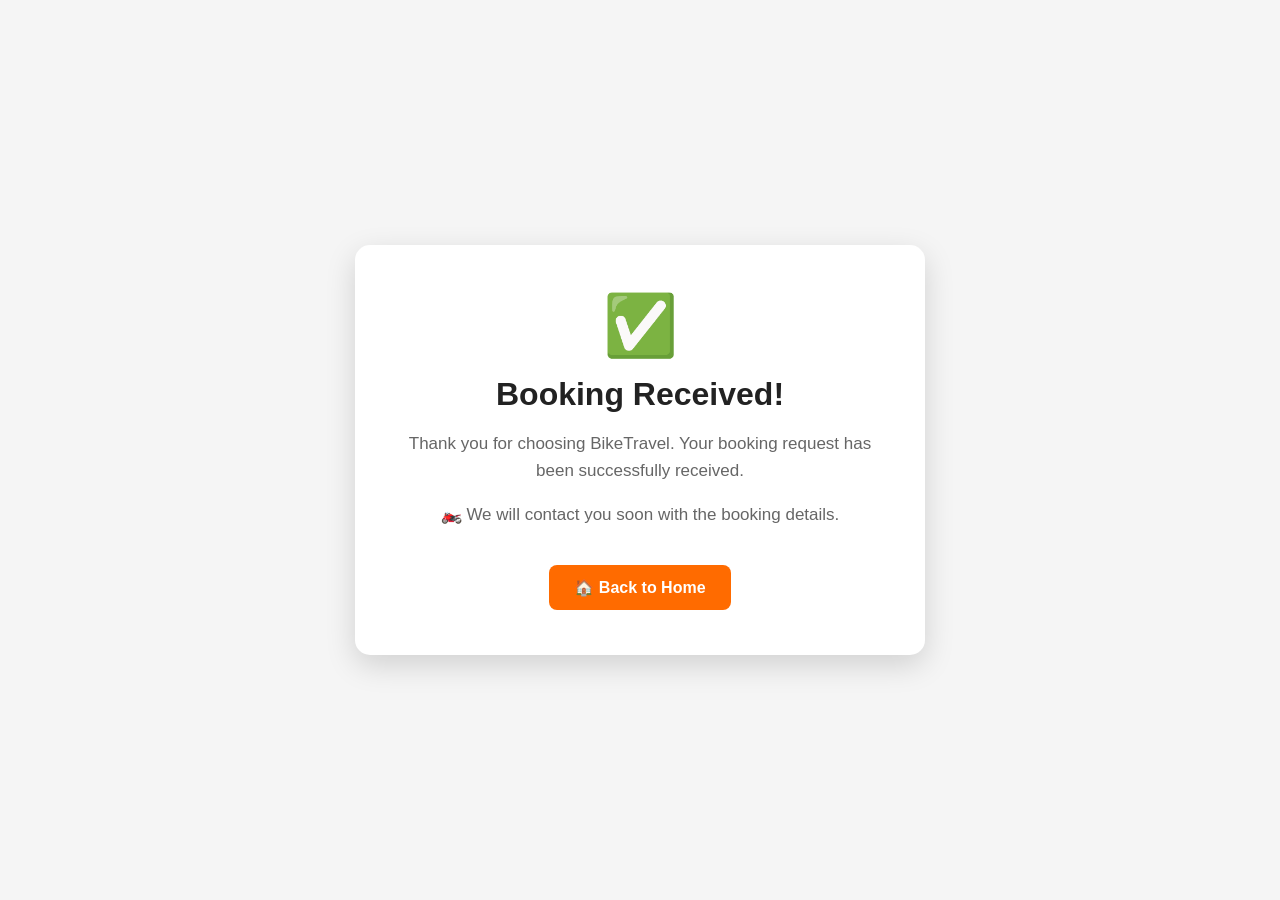
<file: success.html>
<!DOCTYPE html>
<html lang="en">
<head>
    <meta charset="UTF-8">
    <meta name="viewport" content="width=device-width, initial-scale=1.0">
    <title>Booking Successful - BikeTravel</title>

    <style>
        body {
            margin: 0;
            font-family: Arial, sans-serif;
            background: #f5f5f5;
            display: flex;
            justify-content: center;
            align-items: center;
            min-height: 100vh;
        }

        .success-box {
            background: white;
            padding: 45px 35px;
            text-align: center;
            border-radius: 15px;
            box-shadow: 0 10px 30px rgba(0,0,0,0.15);
            max-width: 500px;
            width: 90%;
        }

        .success-icon {
            font-size: 60px;
        }

        h1 {
            color: #222;
            margin: 15px 0;
        }

        p {
            color: #666;
            font-size: 17px;
            line-height: 1.6;
        }

        .home-btn {
            display: inline-block;
            margin-top: 20px;
            padding: 13px 25px;
            background: #ff6b00;
            color: white;
            text-decoration: none;
            border-radius: 8px;
            font-weight: bold;
        }

        .home-btn:hover {
            background: #e65c00;
        }
    </style>
</head>

<body>

    <div class="success-box">

        <div class="success-icon">✅</div>

        <h1>Booking Received!</h1>

        <p>
            Thank you for choosing BikeTravel.
            Your booking request has been successfully received.
        </p>

        <p>
            🏍️ We will contact you soon with the booking details.
        </p>

        <a href="index.html" class="home-btn">
            🏠 Back to Home
        </a>

    </div>

</body>
</html>
</file>
